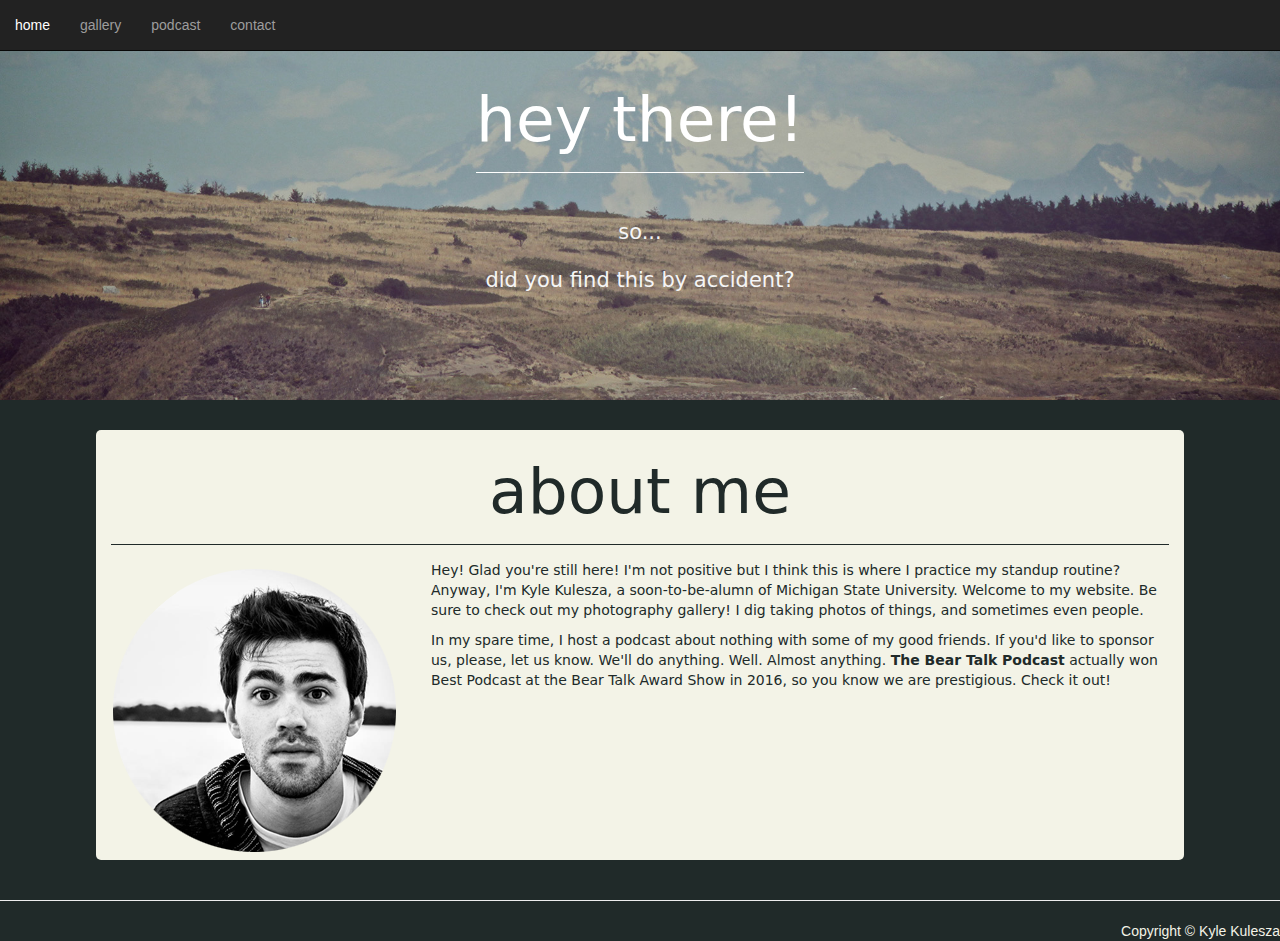
<file: finalProject/public/index.html>
<!DOCTYPE html>
    <head>
        
        <link rel="shortcut icon" href="ico/kicon.ico">

        <meta charset="utf-8">
        <title>kylesza/home</title>
        <meta name="viewport" content="width=device-width">
        <link rel="stylesheet" href="css/bootstrap.min.css">
        <link rel="stylesheet" href="css/main.css">
        <link href='http://fonts.googleapis.com/css?family=Titillium+Web:400,600,300,200&subset=latin,latin-ext' rel='stylesheet' type='text/css'>

    </head>
    <body>
        
        <nav class="navbar navbar-inverse navbar-fixed-top">
              <div class="navbar-header">
              <button type="button" class="navbar-toggle collapsed" data-toggle="collapse" data-target="#bs-example-navbar-collapse-1" aria-expanded="false">
                <span class="sr-only">Toggle navigation</span>
                <span class="icon-bar"></span>
                <span class="icon-bar"></span>
                <span class="icon-bar"></span>
              </button>
            </div>
            
            <div class="collapse navbar-collapse" id="bs-example-navbar-collapse-1">
                <ul class="nav navbar-nav">
                    <li><a href="index.html">home <span class="sr-only">(current)</span></a></li>
                    <li><a href="gallery.html">gallery</a></li>
                    <li><a href="podcast.html">podcast</a></li>
                    <li><a href="contact.html">contact</a></li>

                </ul>
            </div>
        
        </nav>
        


        <div class="jumbotron">
            <span>
                <div class="gallery">
            <h2>hey there!</h2>
            <br><br><p>so...<br><br>did you find this by accident?</p>
                </div>
            </span>
        </div>

        
        <div class="container">
            

            
            
            <div class="gallery">
                
                <h4>about me</h4>


                <img src="img/me.png" alt="Photo" width="320" height="300" border="50" align="left"><p>Hey! Glad you're still here! I'm not positive but I think this is where I practice my standup routine? Anyway, I'm Kyle Kulesza, a soon-to-be-alumn of Michigan State University. Welcome to my website. Be sure to check out my photography gallery! I dig taking photos of things, and sometimes even people. </p>
                
                <p>In my spare time, I host a podcast about nothing with some of my good friends. If you'd like to sponsor us, please, let us know. We'll do anything. Well. Almost anything. <b>The Bear Talk Podcast</b> actually won Best Podcast at the Bear Talk Award Show in 2016, so you know we are prestigious. Check it out! </p>
            </div>
			</div>


        <footer>
            <hr>
        Copyright © Kyle Kulesza
        </footer>

        

        <script src="//ajax.googleapis.com/ajax/libs/jquery/1.9.1/jquery.min.js"></script>
        <script>window.jQuery || document.write('<script src="js/vendor/jquery-1.9.1.min.js"><\/script>')</script>

        <script src="js/vendor/bootstrap.min.js"></script>
        <script src="js/plugins.js"></script>
        <script src="js/main.js"></script>

    </body>
</html>
</file>
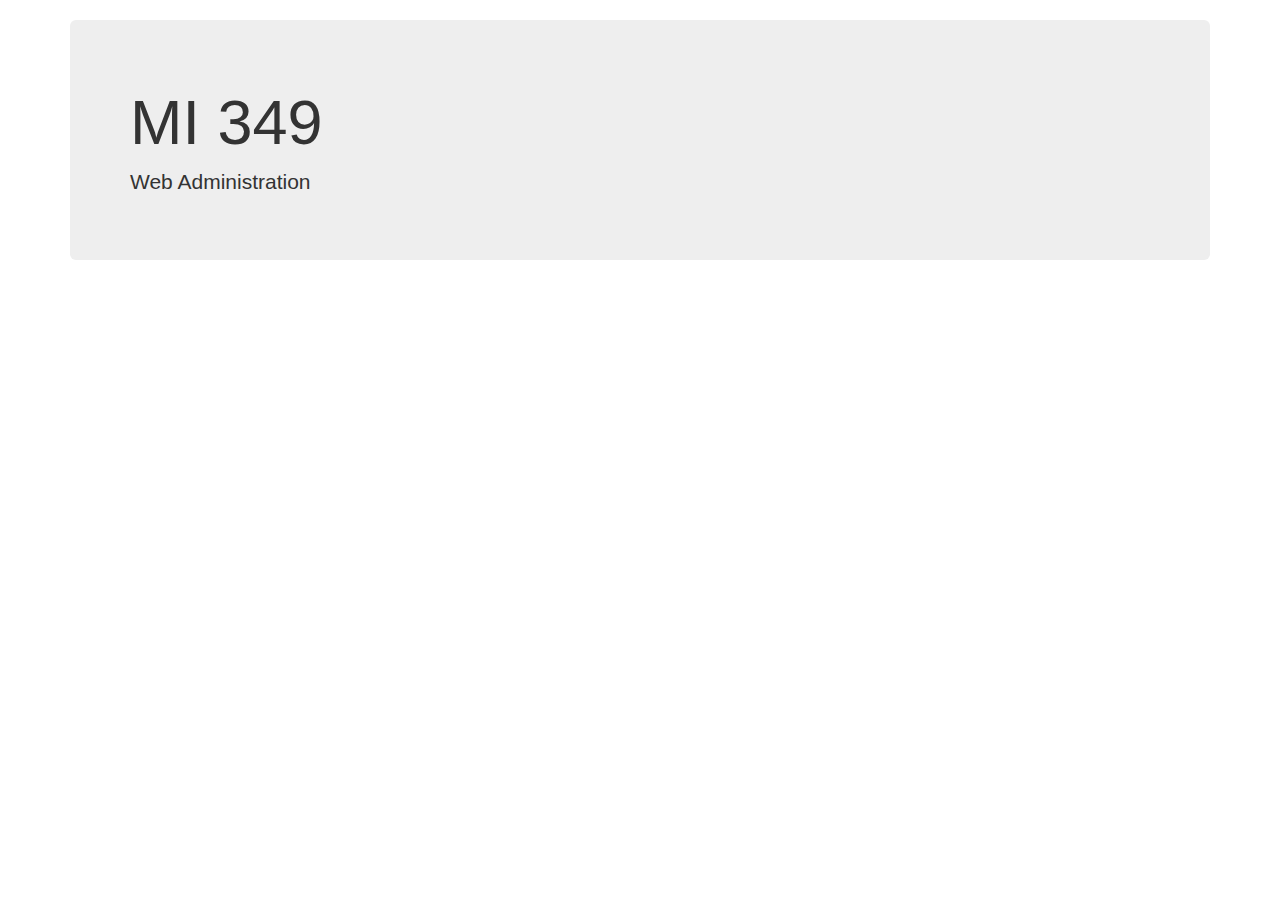
<file: splash.html>
<!DOCTYPE html>
<html lang="en">
  <head>
    <meta charset="utf-8">
    <meta http-equiv="X-UA-Compatible" content="IE=edge">
    <meta name="viewport" content="width=device-width, initial-scale=1">
    <!-- The above 3 meta tags *must* come first in the head; any other head content must come *after* these tags -->
    <title>Bootstrap 101 Template</title>

    <!-- Bootstrap -->
    <link href="css/bootstrap.min.css" rel="stylesheet">

    <!-- HTML5 shim and Respond.js for IE8 support of HTML5 elements and media queries -->
    <!-- WARNING: Respond.js doesn't work if you view the page via file:// -->
    <!--[if lt IE 9]>
      <script src="https://oss.maxcdn.com/html5shiv/3.7.2/html5shiv.min.js"></script>
      <script src="https://oss.maxcdn.com/respond/1.4.2/respond.min.js"></script>
    <![endif]-->
  </head>
  <body>

    <br>

    <div class="container">
    <div class="jumbotron">
      <h1>MI 349</h1>
      <p>Web Administration</p>
    </div>
  </div>


    <!-- jQuery (necessary for Bootstrap's JavaScript plugins) -->
    <script src="https://ajax.googleapis.com/ajax/libs/jquery/1.11.3/jquery.min.js"></script>
    <!-- Include all compiled plugins (below), or include individual files as needed -->
    <script src="js/bootstrap.min.js"></script>
  </body>
</html>
</file>
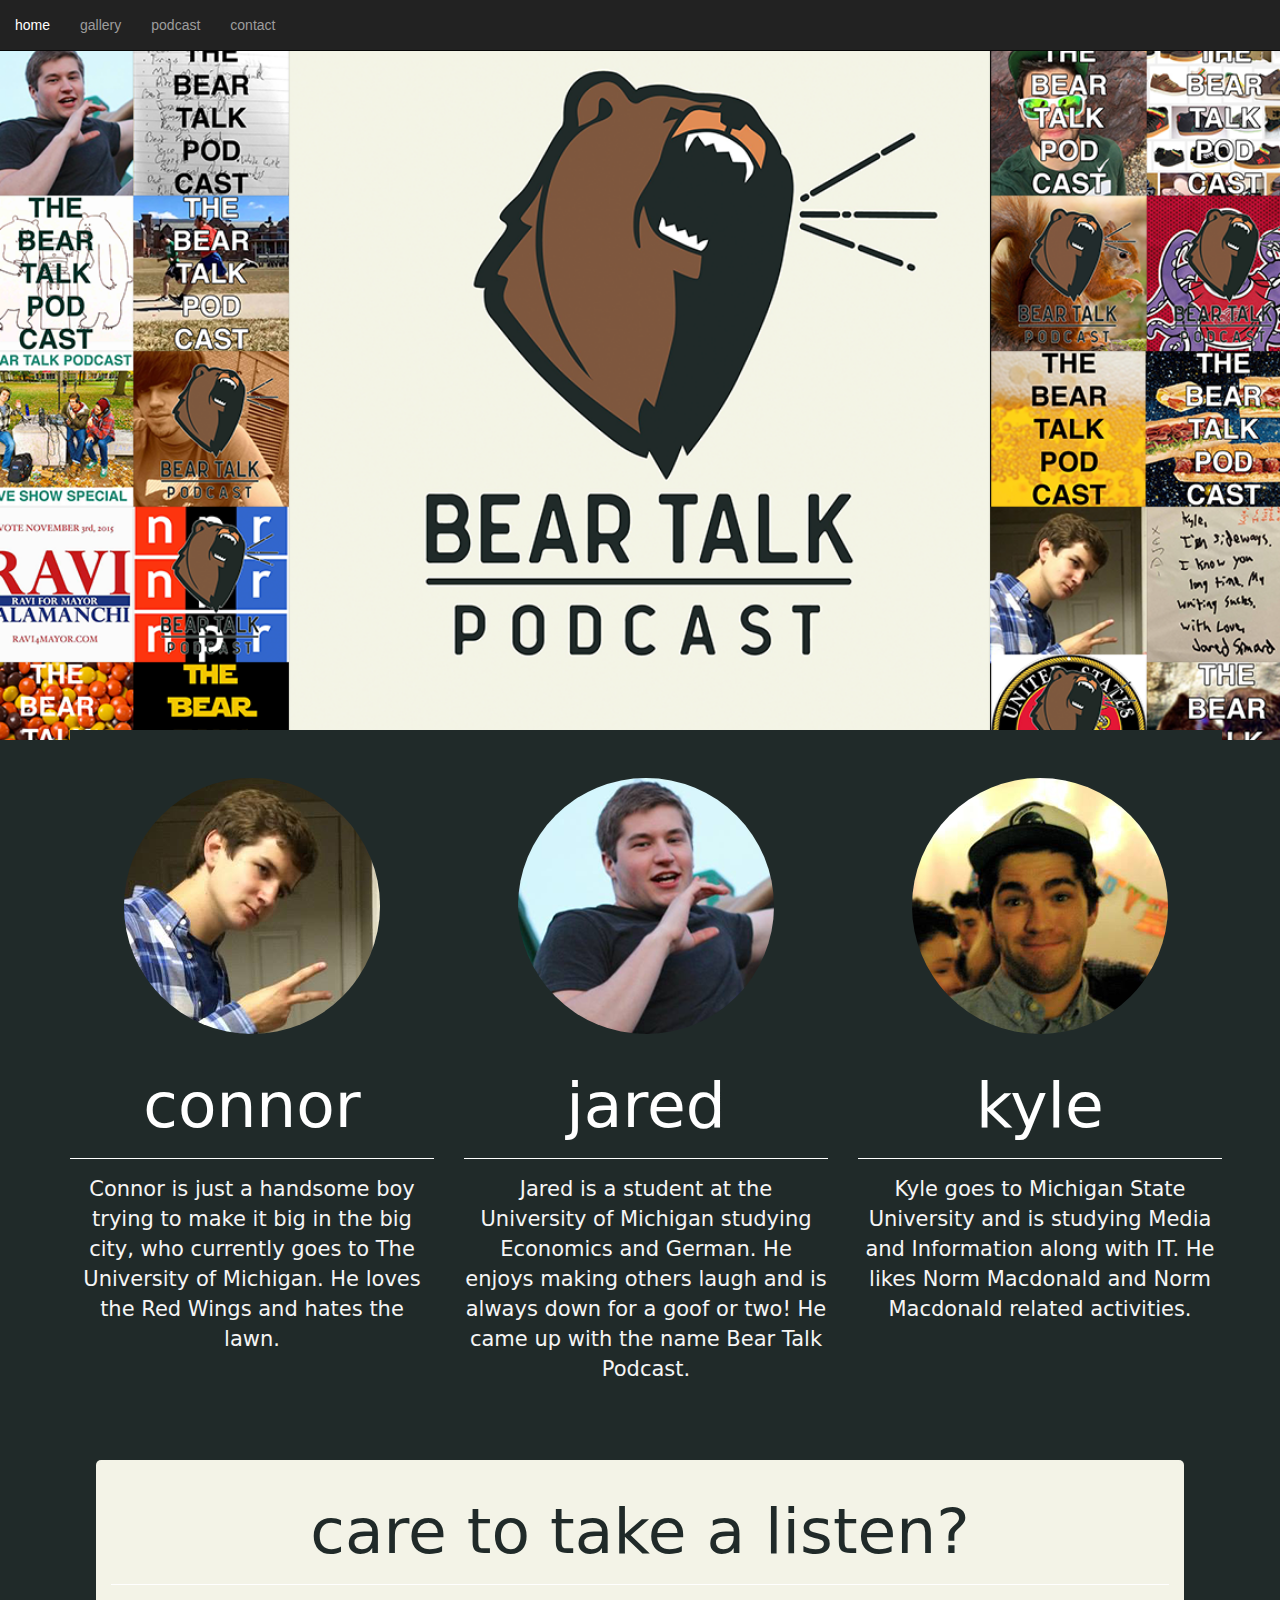
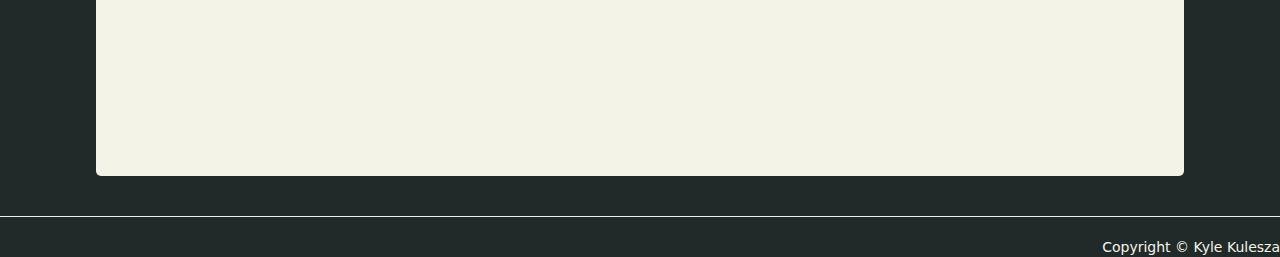
<file: finalProject/public/podcast.html>
<!DOCTYPE html>
    <head>
        <meta charset="utf-8">
        <title>kylesza/gallery</title>
        <meta name="viewport" content="width=device-width">
        <link rel="stylesheet" href="css/bootstrap.min.css">
        <link rel="stylesheet" href="css/main.css">
    </head>
    <body id="nav">
        
        <nav class="navbar navbar-inverse navbar-fixed-top">
              <div class="navbar-header">
              <button type="button" class="navbar-toggle collapsed" data-toggle="collapse" data-target="#bs-example-navbar-collapse-1" aria-expanded="false">
                <span class="sr-only">Toggle navigation</span>
                <span class="icon-bar"></span>
                <span class="icon-bar"></span>
                <span class="icon-bar"></span>
              </button>
            </div>
            
            <div class="collapse navbar-collapse" id="bs-example-navbar-collapse-1">
                <ul class="nav navbar-nav">
                    <li><a href="index.html">home <span class="sr-only">(current)</span></a></li>
                    <li><a href="gallery.html">gallery</a></li>
                    <li><a href="podcast.html">podcast</a></li>
                    <li><a href="contact.html">contact</a></li>

                </ul>
            </div>
        
        </nav>
        
        <div class="jumbotron beartalk">
            <span>
            </span>
        </div>
        <div class=" gallery">

        <div class="jumbotron podcast">

         <div class="row">
    <div class="col-md-4" id="">
      <img class="img-circle" src="img/pics/connor.png" alt="Connor">
        <h2 class="page-title">connor</h2>
      <p>Connor is just a handsome boy trying to make it big in the big city, who currently goes to The University of Michigan. He loves the Red Wings and hates the lawn.</p>
    </div>
    <div class="col-md-4" id="">
      <img class="img-circle" src="img/pics/jared.png" alt="Jared">
        <h2 class="page-title">jared</h2>
      <p>Jared is a student at the University of Michigan studying Economics and German. He enjoys making others laugh and is always down for a goof or two! He came up with the name Bear Talk Podcast.</p>
   </div>
    <div class="col-md-4" id="">
      <img class="img-circle" src="img/pics/kyle.png" alt="Kyle">
        <h2 class="page-title">kyle</h2>
      <p>Kyle goes to Michigan State University and is studying Media and Information along with IT. He likes Norm Macdonald and Norm Macdonald related activities.</p>
    </div>
    </div>
            
    </div>
            
            
    <div class="container podcast-listen">
        <h3>care to take a listen?</h3>
        
        <iframe src="https://www.spreaker.com/embed/player/standard?autoplay=false&show_id=1511916" style="width: 100%; height: 131px;" frameborder="0" scrolling="no"></iframe>
        
        <br><br><br>
        
    </div>
    <footer>
        <hr>
        Copyright © Kyle Kulesza
    </footer>
        

    </div>

        <script src="//ajax.googleapis.com/ajax/libs/jquery/1.9.1/jquery.min.js"></script>
        <script>window.jQuery || document.write('<script src="js/vendor/jquery-1.9.1.min.js"><\/script>')</script>

        <script src="js/vendor/bootstrap.min.js"></script>
        <script src="js/plugins.js"></script>
        <script src="js/main.js"></script>

    </body>
</html>
</file>
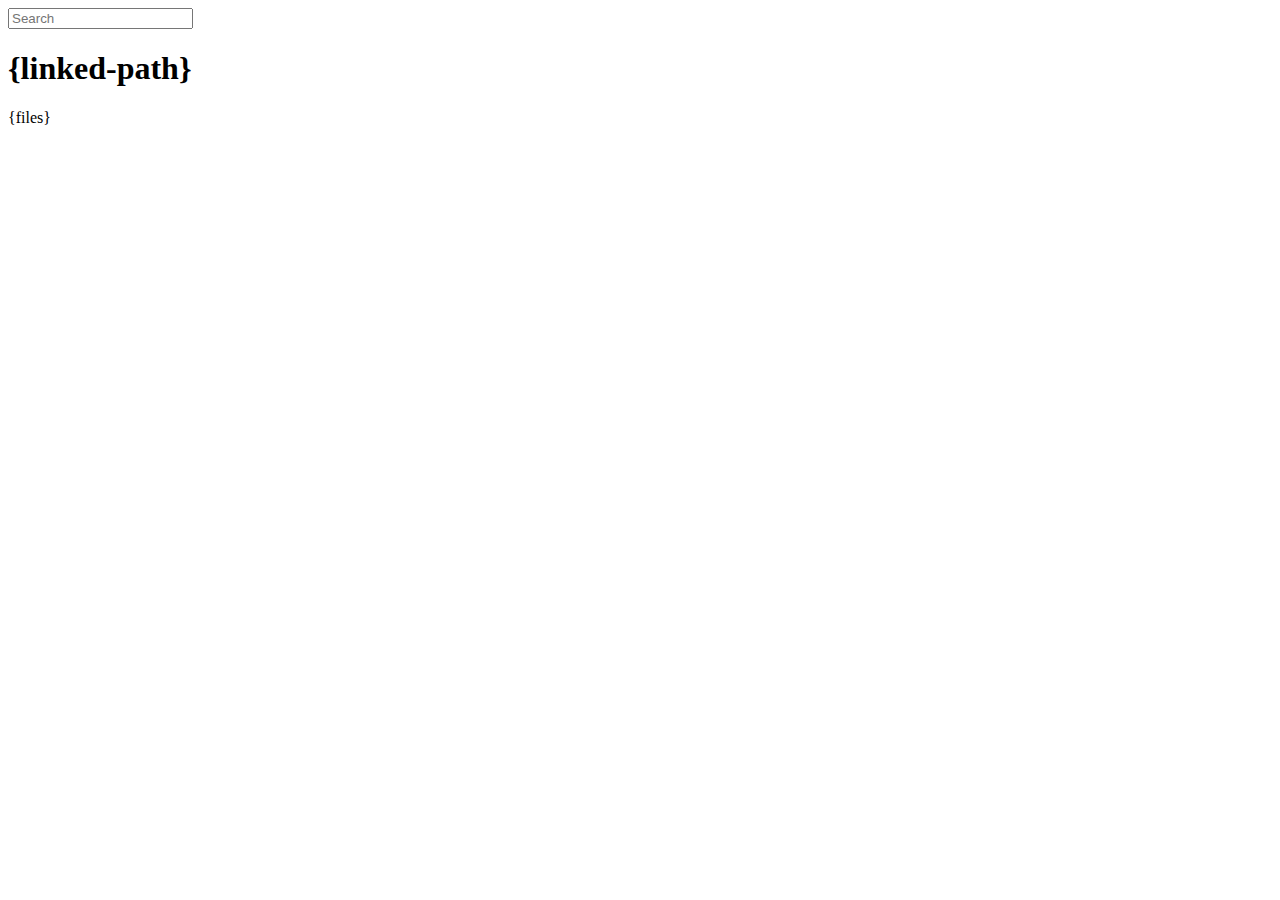
<file: finalProject/node_modules/express/node_modules/connect/lib/public/directory.html>
<!DOCTYPE html>
<html>
  <head>
    <meta charset='utf-8'> 
    <meta name="viewport" content="width=device-width, initial-scale=1.0, maximum-scale=1.0, user-scalable=no" />
    <title>listing directory {directory}</title>
    <style>{style}</style>
    <script>
      function $(id){
        var el = 'string' == typeof id
          ? document.getElementById(id)
          : id;

        el.on = function(event, fn){
          if ('content loaded' == event) {
            event = window.attachEvent ? "load" : "DOMContentLoaded";
          }
          el.addEventListener
            ? el.addEventListener(event, fn, false)
            : el.attachEvent("on" + event, fn);
        };

        el.all = function(selector){
          return $(el.querySelectorAll(selector));
        };

        el.each = function(fn){
          for (var i = 0, len = el.length; i < len; ++i) {
            fn($(el[i]), i);
          }
        };

        el.getClasses = function(){
          return this.getAttribute('class').split(/\s+/);
        };

        el.addClass = function(name){
          var classes = this.getAttribute('class');
          el.setAttribute('class', classes
            ? classes + ' ' + name
            : name);
        };

        el.removeClass = function(name){
          var classes = this.getClasses().filter(function(curr){
            return curr != name;
          });
          this.setAttribute('class', classes.join(' '));
        };

        return el;
      }

      function search() {
        var str = $('search').value
          , links = $('files').all('a');

        links.each(function(link){
          var text = link.textContent;

          if ('..' == text) return;
          if (str.length && ~text.indexOf(str)) {
            link.addClass('highlight');
          } else {
            link.removeClass('highlight');
          }
        });
      }

      $(window).on('content loaded', function(){
        $('search').on('keyup', search);
      });
    </script>
  </head>
  <body class="directory">
    <input id="search" type="text" placeholder="Search" autocomplete="off" />
    <div id="wrapper">
      <h1>{linked-path}</h1>
      {files}
    </div>
  </body>
</html>
</file>
<file: finalProject/public/css/main.css>
@import 'prettyPhoto.css';
/* ==========================================================================
   Author's custom styles
   ========================================================================== */
body {
  background-color:#202A29;
;
}


body#k-lightbox #lbox_share {
    display:none !important;
}

#nav{
    padding-top: 60px;
}

footer{
    padding-top: 20px;
    text-align: right;
    color:#F3F3E7;

}

.bigicon {
    font-size: 33px;
    color: #202A29;
}

.jumbotron {
    background: #000 url("../img/background.jpg") center center;
    width: 100%;
    height: 400px;
    background-size: cover;
    overflow: hidden;
    text-align: center;
}

.beartalk {
    margin-top: -20px;
    margin-bottom: -10px;
    background: #000 url("../img/cover.png") center center;
    width: 100%;
    height: 700px;
    background-size: cover;
    overflow: hidden;
    text-align: center;
}

.podcast {
    background: #202A29 center center;
    width: 90%;
    height: 700px;
    background-size: cover;
    overflow:scroll;
    text-align: center;
    margin-left: 70px;
    margin-right: 70px;

}

.podcast-listen {
    color: #202A29;
    float: inherit;
    border-radius: 5px;
    background-color:#F3F3E7;
    width: 70%;
}

.gallery p {
    color:#202A29; 
      font-family:  helvetica neue, sans;

}

span {
  display: inline-block;
  vertical-align: middle;
  line-height: normal;      
}

.jumbotron h1{
    color:#F3F3E7;
    font-family:  helvetica neue, sans;
    height:160px;
    line-height: 250px;
}

.jumbotron p{
    color:whitesmoke;
}

.container h1{
    text-align: center;
}

.podcast-listen h3{
    text-align: center;
    color: #202A29;
}

.container {
    float: inherit;
    border-radius: 5px;
    background-color:#F3F3E7;
    width: 85%;
}

.centered {
  margin: auto auto;
  display: block;
  width: 185px;
  margin-bottom: 25px;
}
.thumbnail {
  -webkit-border-radius: 0px;
  -moz-border-radius: 0px;
width: 300px;
  border-radius: 3px;
  border: 1px solid #fff;
    margin-left: 20px;
}
.thumbnail img {
    border-radius: 3px;
  opacity: .75;
}
.thumbnail img:hover {
  opacity: 1;
}
.gallery {
/*    padding: 30px;*/
  color: #fff;
  font-family:  helvetica neue, sans;

}
.gallery h2 {
  font-family:  helvetica neue, sans;
  color: #fff;
  text-align: center;
  margin-bottom: 15px;
  font-size: 4.5em;
  font-weight: 200;
  line-height: 1.65em;
  border-bottom: 1px solid #fff;
}

.gallery h3 {
  font-family:  helvetica neue, sans;
  text-align: center;
  margin-bottom: 15px;
  font-size: 4.5em;
  font-weight: 200;
  line-height: 1.65em;
  border-bottom: 1px solid #fff;
}

.gallery h4 {
  font-family:  helvetica neue, sans;
  text-align: center;
  margin-bottom: 15px;
  font-size: 4.5em;
  font-weight: 200;
  line-height: 1.65em;
  color: #202A29; 
  border-bottom: 1px solid #202A29;
}
</file>
